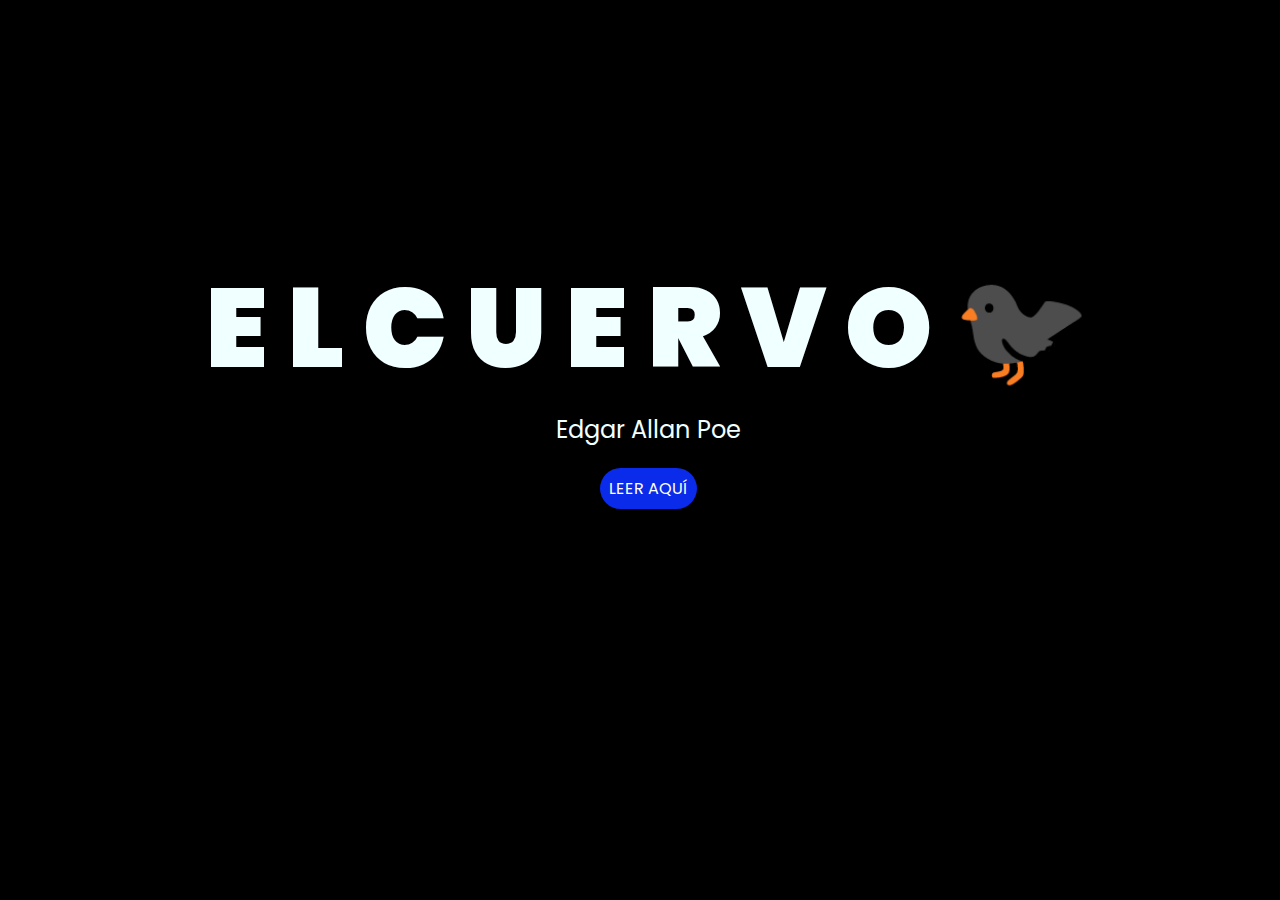
<file: flores-amarillas-tres-main/index.html>
<!DOCTYPE html>
<html lang="es">

<head>
    <meta charset="UTF-8">
    <meta http-equiv="X-UA-Compatible" content="IE=edge">
    <meta name="viewport" content="width=device-width, initial-scale=1.0">
    <link rel="stylesheet" href="css/style.css">
    <link rel="icon" href="img/flowers.png" type="image/x-icon">
    <title>Flowers</title>
</head>

<body>
    <div class="greetings">
        <span>E</span>
        <span>L</span>
        <span>C</span>
        <span>U</span>
        <span>E</span>
        <span>R</span>
        <span>V</span>
        <span>O</span>
        <span>🐦‍⬛</span>
    </div>
    <div class="description">
        <span>Edgar Allan Poe </span>
    </div>
    <div class="button">
        <button class="botones">
            <a href="flower.html" style="color: #fff;">LEER AQUÍ</a>
        </button>
    </div>

</body>

</html>
</file>
<file: flores-amarillas-tres-main/css/style.css>
@import url('https://fonts.googleapis.com/css2?family=Poppins:ital,wght@0,500;1,900&display=swap');
*{
    font-family: 'Poppins',cursive;
}
body{
    color: azure;
    width: 100%;
    height: 82vh;
    display: flex;
    flex-direction: column;
    align-items: center;
    justify-content: center;
    background-color: black;
    /* padding-top: -30; */
}

.botones{
    padding: 9px;
    border-radius: 80px;
    background-color: transparent;
    border: none;
}

.botones a{
    background-color: #0a2be9;
    padding: 9px;
    border-radius: 80px;
    -webkit-border-radius: 80px;
    -moz-border-radius: 80px;
    -ms-border-radius: 80px;
    -o-border-radius: 80px;

}

.botones a:focus{
    background-color: rgb(50, 194, 194);
}

.greetings{
    font-size: 7rem;
    font-weight: 900;
}
.greetings > span{
    animation: glow 2.5s ease-in-out infinite;
}
@keyframes glow{
    0%, 100%{
        color: #fff;
        text-shadow: 0 0 12px #39c6d6, 0 0 50px #39c6d6, 0 0 100px #39c6d6;
    }
    10%, 90%{
        color: #111;
        text-shadow: none;
    }
}
.greetings > span:nth-child(2){
    animation-delay: .2s ;
}
.greetings > span:nth-child(3){
    animation-delay: .4s ;
}
.greetings > span:nth-child(4){
    animation-delay: .6s;
}
.greetings > span:nth-child(5){
    animation-delay: .8s;
}
.greetings > span:nth-child(6){
    animation-delay: 1s;
}
.greetings > span:nth-child(7){
    animation-delay: 1.3s;
}
.greetings > span:nth-child(8){
    animation-delay: 1.6s;
}
.greetings > span:nth-child(9){
    animation-delay: 1.9s;
}

.description{
    font-size: 1.5rem;
    margin-bottom: 20px;
}

.button a{
    text-decoration: none;
    font-size: 1rem;
    color: #111;
}

@media screen and (max-width:574px){
    .greetings{
        display: block;
        font-size: 4rem;
        font-weight: 800;
        text-align: center;
    }
    .description{
        font-size: 2rem;
    }
    
    .button a{
        font-size: 1rem;
    }
}
</file>
